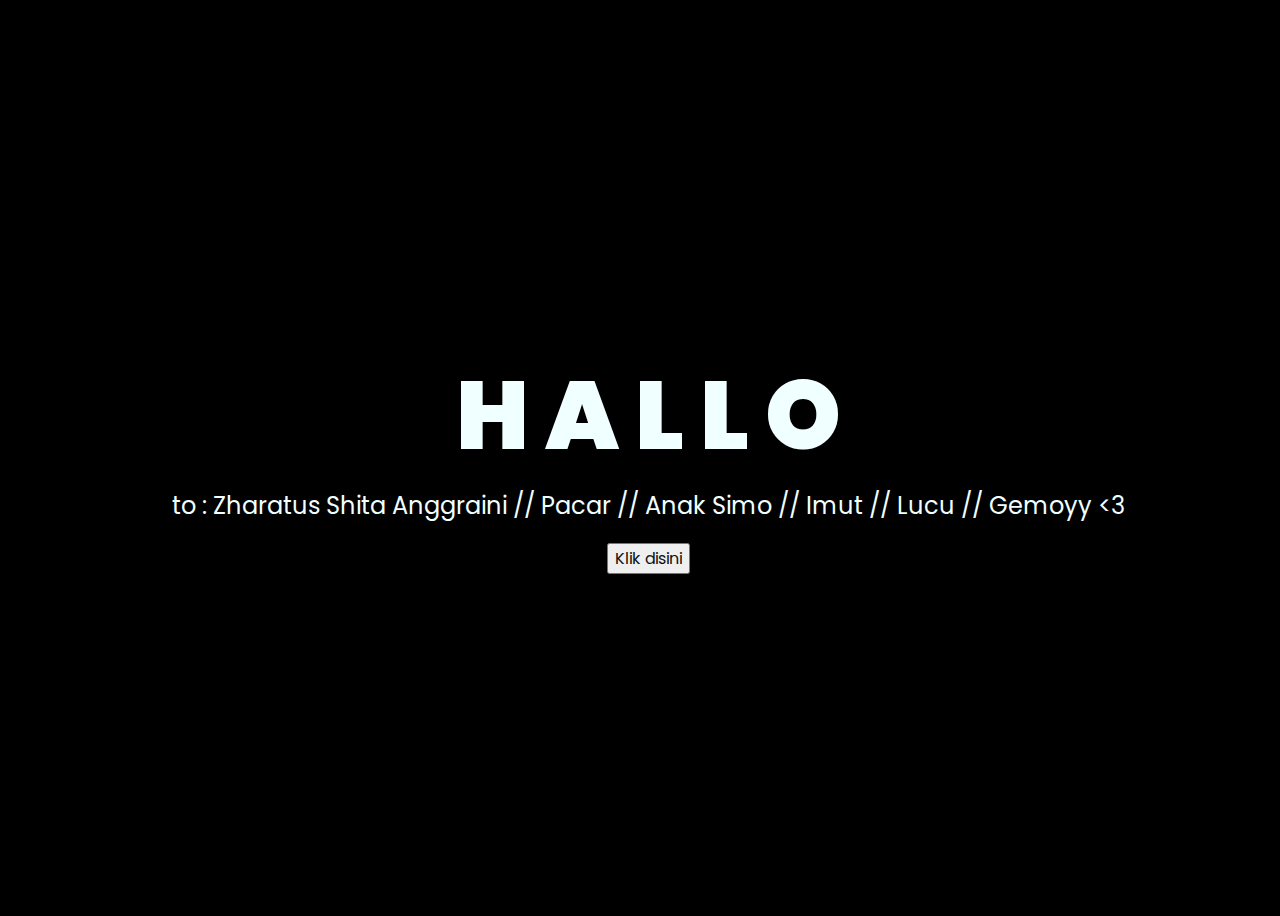
<file: index.html>
<!DOCTYPE html>
<html lang="en">
<head>
  <meta charset="UTF-8">
  <meta http-equiv="X-UA-Compatible" content="IE=edge">
  <meta name="viewport" content="width=device-width, initial-scale=1.0">
  <link rel="stylesheet" href="css/style.css">
  <link rel="icon" href="flowers.png" type="image/x-icon">
  <title>Shita's Flower</title>
</head>
<body>
  <div class="greetings">
  <!-- silahkan menambah kata sesuai keinginan dengan <span>text...</span -->
    <span>H</span>
    <span>A</span>
    <span>L</span>
    <span>L</span>
    <span>O</span>
  </div>
  <div class="description">
    <span>to : Zharatus Shita Anggraini // Pacar // Anak Simo // Imut // Lucu // Gemoyy <3</span>
  </div>
  <div class="button">
    <button>
      <a href="main.html">Klik disini</a>
    </button>
  </div>
</body>
</html>
</file>
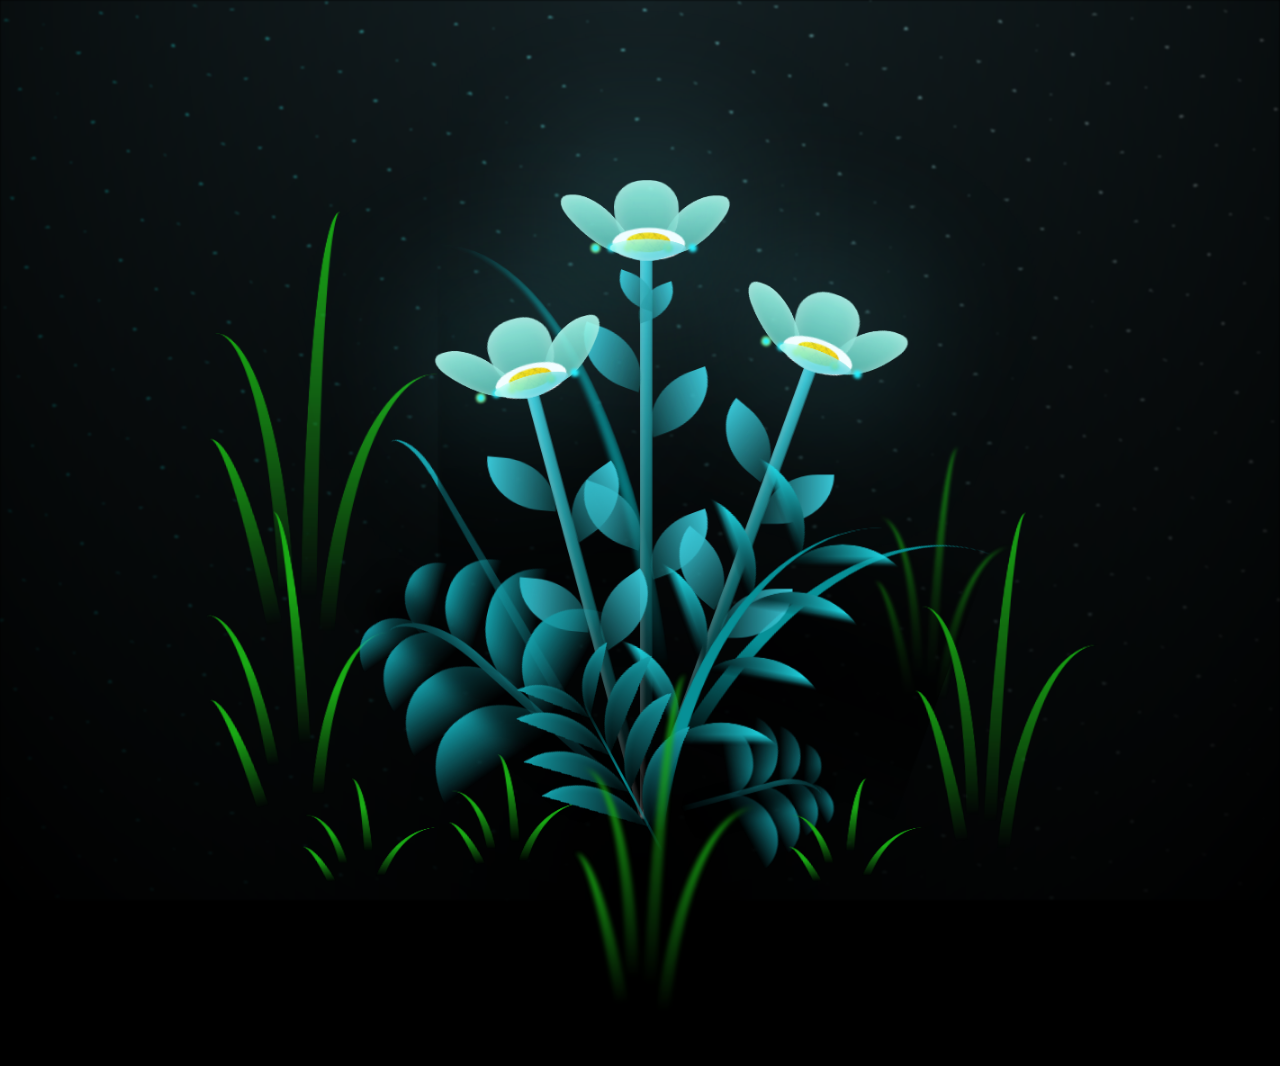
<file: main.html>
<!DOCTYPE html>
<html lang="en">
<head>
    <meta charset="UTF-8">
    <meta http-equiv="X-UA-Compatible" content="IE=edge">
    <meta name="viewport" content="width=device-width, initial-scale=1.0">
    <link rel="stylesheet" href="css/main.css">
    <link rel="icon" href="flowers.png" type="image/x-icon">
    <title>Shita's Flower</title>
</head>
<body class="container">
  <!-- Pembuat code: https://codepen.io/mdusmanansari/pen/BamepLe -->
    <div class="night"></div>
    <div class="flowers">
      <div class="flower flower--1">
        <div class="flower__leafs flower__leafs--1">
          <div class="flower__leaf flower__leaf--1"></div>
          <div class="flower__leaf flower__leaf--2"></div>
          <div class="flower__leaf flower__leaf--3"></div>
          <div class="flower__leaf flower__leaf--4"></div>
          <div class="flower__white-circle"></div>
  
          <div class="flower__light flower__light--1"></div>
          <div class="flower__light flower__light--2"></div>
          <div class="flower__light flower__light--3"></div>
          <div class="flower__light flower__light--4"></div>
          <div class="flower__light flower__light--5"></div>
          <div class="flower__light flower__light--6"></div>
          <div class="flower__light flower__light--7"></div>
          <div class="flower__light flower__light--8"></div>
  
        </div>
        <div class="flower__line">
          <div class="flower__line__leaf flower__line__leaf--1"></div>
          <div class="flower__line__leaf flower__line__leaf--2"></div>
          <div class="flower__line__leaf flower__line__leaf--3"></div>
          <div class="flower__line__leaf flower__line__leaf--4"></div>
          <div class="flower__line__leaf flower__line__leaf--5"></div>
          <div class="flower__line__leaf flower__line__leaf--6"></div>
        </div>
      </div>
  
      <div class="flower flower--2">
        <div class="flower__leafs flower__leafs--2">
          <div class="flower__leaf flower__leaf--1"></div>
          <div class="flower__leaf flower__leaf--2"></div>
          <div class="flower__leaf flower__leaf--3"></div>
          <div class="flower__leaf flower__leaf--4"></div>
          <div class="flower__white-circle"></div>
  
          <div class="flower__light flower__light--1"></div>
          <div class="flower__light flower__light--2"></div>
          <div class="flower__light flower__light--3"></div>
          <div class="flower__light flower__light--4"></div>
          <div class="flower__light flower__light--5"></div>
          <div class="flower__light flower__light--6"></div>
          <div class="flower__light flower__light--7"></div>
          <div class="flower__light flower__light--8"></div>
  
        </div>
        <div class="flower__line">
          <div class="flower__line__leaf flower__line__leaf--1"></div>
          <div class="flower__line__leaf flower__line__leaf--2"></div>
          <div class="flower__line__leaf flower__line__leaf--3"></div>
          <div class="flower__line__leaf flower__line__leaf--4"></div>
        </div>
      </div>
  
      <div class="flower flower--3">
        <div class="flower__leafs flower__leafs--3">
          <div class="flower__leaf flower__leaf--1"></div>
          <div class="flower__leaf flower__leaf--2"></div>
          <div class="flower__leaf flower__leaf--3"></div>
          <div class="flower__leaf flower__leaf--4"></div>
          <div class="flower__white-circle"></div>
  
          <div class="flower__light flower__light--1"></div>
          <div class="flower__light flower__light--2"></div>
          <div class="flower__light flower__light--3"></div>
          <div class="flower__light flower__light--4"></div>
          <div class="flower__light flower__light--5"></div>
          <div class="flower__light flower__light--6"></div>
          <div class="flower__light flower__light--7"></div>
          <div class="flower__light flower__light--8"></div>
  
        </div>
        <div class="flower__line">
          <div class="flower__line__leaf flower__line__leaf--1"></div>
          <div class="flower__line__leaf flower__line__leaf--2"></div>
          <div class="flower__line__leaf flower__line__leaf--3"></div>
          <div class="flower__line__leaf flower__line__leaf--4"></div>
        </div>
      </div>
  
      <div class="grow-ans" style="--d:1.2s">
        <div class="flower__g-long">
          <div class="flower__g-long__top"></div>
          <div class="flower__g-long__bottom"></div>
        </div>
      </div>
  
      <div class="growing-grass">
        <div class="flower__grass flower__grass--1">
          <div class="flower__grass--top"></div>
          <div class="flower__grass--bottom"></div>
          <div class="flower__grass__leaf flower__grass__leaf--1"></div>
          <div class="flower__grass__leaf flower__grass__leaf--2"></div>
          <div class="flower__grass__leaf flower__grass__leaf--3"></div>
          <div class="flower__grass__leaf flower__grass__leaf--4"></div>
          <div class="flower__grass__leaf flower__grass__leaf--5"></div>
          <div class="flower__grass__leaf flower__grass__leaf--6"></div>
          <div class="flower__grass__leaf flower__grass__leaf--7"></div>
          <div class="flower__grass__leaf flower__grass__leaf--8"></div>
          <div class="flower__grass__overlay"></div>
        </div>
      </div>
  
      <div class="growing-grass">
        <div class="flower__grass flower__grass--2">
          <div class="flower__grass--top"></div>
          <div class="flower__grass--bottom"></div>
          <div class="flower__grass__leaf flower__grass__leaf--1"></div>
          <div class="flower__grass__leaf flower__grass__leaf--2"></div>
          <div class="flower__grass__leaf flower__grass__leaf--3"></div>
          <div class="flower__grass__leaf flower__grass__leaf--4"></div>
          <div class="flower__grass__leaf flower__grass__leaf--5"></div>
          <div class="flower__grass__leaf flower__grass__leaf--6"></div>
          <div class="flower__grass__leaf flower__grass__leaf--7"></div>
          <div class="flower__grass__leaf flower__grass__leaf--8"></div>
          <div class="flower__grass__overlay"></div>
        </div>
      </div>
  
      <div class="grow-ans" style="--d:2.4s">
        <div class="flower__g-right flower__g-right--1">
          <div class="leaf"></div>
        </div>
      </div>
  
      <div class="grow-ans" style="--d:2.8s">
        <div class="flower__g-right flower__g-right--2">
          <div class="leaf"></div>
        </div>
      </div>
  
      <div class="grow-ans" style="--d:2.8s">
        <div class="flower__g-front">
          <div class="flower__g-front__leaf-wrapper flower__g-front__leaf-wrapper--1">
            <div class="flower__g-front__leaf"></div>
          </div>
          <div class="flower__g-front__leaf-wrapper flower__g-front__leaf-wrapper--2">
            <div class="flower__g-front__leaf"></div>
          </div>
          <div class="flower__g-front__leaf-wrapper flower__g-front__leaf-wrapper--3">
            <div class="flower__g-front__leaf"></div>
          </div>
          <div class="flower__g-front__leaf-wrapper flower__g-front__leaf-wrapper--4">
            <div class="flower__g-front__leaf"></div>
          </div>
          <div class="flower__g-front__leaf-wrapper flower__g-front__leaf-wrapper--5">
            <div class="flower__g-front__leaf"></div>
          </div>
          <div class="flower__g-front__leaf-wrapper flower__g-front__leaf-wrapper--6">
            <div class="flower__g-front__leaf"></div>
          </div>
          <div class="flower__g-front__leaf-wrapper flower__g-front__leaf-wrapper--7">
            <div class="flower__g-front__leaf"></div>
          </div>
          <div class="flower__g-front__leaf-wrapper flower__g-front__leaf-wrapper--8">
            <div class="flower__g-front__leaf"></div>
          </div>
          <div class="flower__g-front__line"></div>
        </div>
      </div>
  
      <div class="grow-ans" style="--d:3.2s">
        <div class="flower__g-fr">
          <div class="leaf"></div>
          <div class="flower__g-fr__leaf flower__g-fr__leaf--1"></div>
          <div class="flower__g-fr__leaf flower__g-fr__leaf--2"></div>
          <div class="flower__g-fr__leaf flower__g-fr__leaf--3"></div>
          <div class="flower__g-fr__leaf flower__g-fr__leaf--4"></div>
          <div class="flower__g-fr__leaf flower__g-fr__leaf--5"></div>
          <div class="flower__g-fr__leaf flower__g-fr__leaf--6"></div>
          <div class="flower__g-fr__leaf flower__g-fr__leaf--7"></div>
          <div class="flower__g-fr__leaf flower__g-fr__leaf--8"></div>
        </div>
      </div>
  
      <div class="long-g long-g--0">
        <div class="grow-ans" style="--d:3s">
          <div class="leaf leaf--0"></div>
        </div>
        <div class="grow-ans" style="--d:2.2s">
          <div class="leaf leaf--1"></div>
        </div>
        <div class="grow-ans" style="--d:3.4s">
          <div class="leaf leaf--2"></div>
        </div>
        <div class="grow-ans" style="--d:3.6s">
          <div class="leaf leaf--3"></div>
        </div>
      </div>
  
      <div class="long-g long-g--1">
        <div class="grow-ans" style="--d:3.6s">
          <div class="leaf leaf--0"></div>
        </div>
        <div class="grow-ans" style="--d:3.8s">
          <div class="leaf leaf--1"></div>
        </div>
        <div class="grow-ans" style="--d:4s">
          <div class="leaf leaf--2"></div>
        </div>
        <div class="grow-ans" style="--d:4.2s">
          <div class="leaf leaf--3"></div>
        </div>
      </div>
  
      <div class="long-g long-g--2">
        <div class="grow-ans" style="--d:4s">
          <div class="leaf leaf--0"></div>
        </div>
        <div class="grow-ans" style="--d:4.2s">
          <div class="leaf leaf--1"></div>
        </div>
        <div class="grow-ans" style="--d:4.4s">
          <div class="leaf leaf--2"></div>
        </div>
        <div class="grow-ans" style="--d:4.6s">
          <div class="leaf leaf--3"></div>
        </div>
      </div>
  
      <div class="long-g long-g--3">
        <div class="grow-ans" style="--d:4s">
          <div class="leaf leaf--0"></div>
        </div>
        <div class="grow-ans" style="--d:4.2s">
          <div class="leaf leaf--1"></div>
        </div>
        <div class="grow-ans" style="--d:3s">
          <div class="leaf leaf--2"></div>
        </div>
        <div class="grow-ans" style="--d:3.6s">
          <div class="leaf leaf--3"></div>
        </div>
      </div>
  
      <div class="long-g long-g--4">
        <div class="grow-ans" style="--d:4s">
          <div class="leaf leaf--0"></div>
        </div>
        <div class="grow-ans" style="--d:4.2s">
          <div class="leaf leaf--1"></div>
        </div>
        <div class="grow-ans" style="--d:3s">
          <div class="leaf leaf--2"></div>
        </div>
        <div class="grow-ans" style="--d:3.6s">
          <div class="leaf leaf--3"></div>
        </div>
      </div>
  
      <div class="long-g long-g--5">
        <div class="grow-ans" style="--d:4s">
          <div class="leaf leaf--0"></div>
        </div>
        <div class="grow-ans" style="--d:4.2s">
          <div class="leaf leaf--1"></div>
        </div>
        <div class="grow-ans" style="--d:3s">
          <div class="leaf leaf--2"></div>
        </div>
        <div class="grow-ans" style="--d:3.6s">
          <div class="leaf leaf--3"></div>
        </div>
      </div>
  
      <div class="long-g long-g--6">
        <div class="grow-ans" style="--d:4.2s">
          <div class="leaf leaf--0"></div>
        </div>
        <div class="grow-ans" style="--d:4.4s">
          <div class="leaf leaf--1"></div>
        </div>
        <div class="grow-ans" style="--d:4.6s">
          <div class="leaf leaf--2"></div>
        </div>
        <div class="grow-ans" style="--d:4.8s">
          <div class="leaf leaf--3"></div>
        </div>
      </div>
  
      <div class="long-g long-g--7">
        <div class="grow-ans" style="--d:3s">
          <div class="leaf leaf--0"></div>
        </div>
        <div class="grow-ans" style="--d:3.2s">
          <div class="leaf leaf--1"></div>
        </div>
        <div class="grow-ans" style="--d:3.5s">
          <div class="leaf leaf--2"></div>
        </div>
        <div class="grow-ans" style="--d:3.6s">
          <div class="leaf leaf--3"></div>
        </div>
      </div>
    </div>
    <script src="main.js"></script>
  </body>
</html>
</file>
<file: css/style.css>
@import url('https://fonts.googleapis.com/css2?family=Poppins:ital,wght@0,500;1,900&display=swap');
*{
    font-family: 'Poppins',cursive;
}
body{
    overflow: hidden;
    color: azure;
    width: 100%;
    height: 100vh;
    display: flex;
    flex-direction: column;
    align-items: center;
    justify-content: center;
    background-color: black;
}
.greetings{
    font-size: 6rem;
    font-weight: 900;
}
.greetings > span{
    animation: glow 2.5s ease-in-out infinite;
}
@keyframes glow{
    0%, 100%{
        color: #fff;
        text-shadow: 0 0 12px #39c6d6, 0 0 50px #39c6d6, 0 0 100px #39c6d6;
    }
    10%, 90%{
        color: #111;
        text-shadow: none;
    }
}
.greetings > span:nth-child(2){
    animation-delay: .2s ;
}
.greetings > span:nth-child(3){
    animation-delay: .4s ;
}
.greetings > span:nth-child(4){
    animation-delay: .6s;
}
.greetings > span:nth-child(5){
    animation-delay: .8s;
}

.description{
    font-size: 1.5rem;
    margin-bottom: 20px;
}

.button a{
    text-decoration: none;
    font-size: 1rem;
    color: #111;
}

@media screen and (max-width:574px){
    .greetings{
        display: block;
        font-size: 3rem;
        font-weight: 500;
        text-align: center;
    }
    .description{
        font-size: 1rem;
    }
    
    .button a{
        font-size: .5rem;
    }
}
</file>
<file: css/main.css>
*,
*::after,
*::before {
  padding: 0;
  margin: 0;
  box-sizing: border-box;
}

:root {
  --dark-color: #000;
}

body {
  display: flex;
  align-items: flex-end;
  justify-content: center;
  min-height: 100vh;
  background-color: var(--dark-color);
  overflow: hidden;
  perspective: 1000px;
}

.night {
  position: fixed;
  left: 50%;
  top: 0;
  transform: translateX(-50%);
  width: 100%;
  height: 100%;
  filter: blur(0.1vmin);
  background-image: radial-gradient(ellipse at top, transparent 0%, var(--dark-color)), radial-gradient(ellipse at bottom, var(--dark-color), rgba(145, 233, 255, 0.2)), repeating-linear-gradient(220deg, rgb(0, 0, 0) 0px, rgb(0, 0, 0) 19px, transparent 19px, transparent 22px), repeating-linear-gradient(189deg, rgb(0, 0, 0) 0px, rgb(0, 0, 0) 19px, transparent 19px, transparent 22px), repeating-linear-gradient(148deg, rgb(0, 0, 0) 0px, rgb(0, 0, 0) 19px, transparent 19px, transparent 22px), linear-gradient(90deg, rgb(0, 255, 250), rgb(240, 240, 240));
}

.flowers {
  position: relative;
  transform: scale(0.9);
}

.flower {
  position: absolute;
  bottom: 10vmin;
  transform-origin: bottom center;
  z-index: 10;
  --fl-speed: 0.8s;
}
.flower--1 {
  -webkit-animation: moving-flower-1 4s linear infinite;
          animation: moving-flower-1 4s linear infinite;
}
.flower--1 .flower__line {
  height: 70vmin;
  -webkit-animation-delay: 0.3s;
          animation-delay: 0.3s;
}
.flower--1 .flower__line__leaf--1 {
  -webkit-animation: blooming-leaf-right var(--fl-speed) 1.6s backwards;
          animation: blooming-leaf-right var(--fl-speed) 1.6s backwards;
}
.flower--1 .flower__line__leaf--2 {
  -webkit-animation: blooming-leaf-right var(--fl-speed) 1.4s backwards;
          animation: blooming-leaf-right var(--fl-speed) 1.4s backwards;
}
.flower--1 .flower__line__leaf--3 {
  -webkit-animation: blooming-leaf-left var(--fl-speed) 1.2s backwards;
          animation: blooming-leaf-left var(--fl-speed) 1.2s backwards;
}
.flower--1 .flower__line__leaf--4 {
  -webkit-animation: blooming-leaf-left var(--fl-speed) 1s backwards;
          animation: blooming-leaf-left var(--fl-speed) 1s backwards;
}
.flower--1 .flower__line__leaf--5 {
  -webkit-animation: blooming-leaf-right var(--fl-speed) 1.8s backwards;
          animation: blooming-leaf-right var(--fl-speed) 1.8s backwards;
}
.flower--1 .flower__line__leaf--6 {
  -webkit-animation: blooming-leaf-left var(--fl-speed) 2s backwards;
          animation: blooming-leaf-left var(--fl-speed) 2s backwards;
}
.flower--2 {
  left: 50%;
  transform: rotate(20deg);
  -webkit-animation: moving-flower-2 4s linear infinite;
          animation: moving-flower-2 4s linear infinite;
}
.flower--2 .flower__line {
  height: 60vmin;
  -webkit-animation-delay: 0.6s;
          animation-delay: 0.6s;
}
.flower--2 .flower__line__leaf--1 {
  -webkit-animation: blooming-leaf-right var(--fl-speed) 1.9s backwards;
          animation: blooming-leaf-right var(--fl-speed) 1.9s backwards;
}
.flower--2 .flower__line__leaf--2 {
  -webkit-animation: blooming-leaf-right var(--fl-speed) 1.7s backwards;
          animation: blooming-leaf-right var(--fl-speed) 1.7s backwards;
}
.flower--2 .flower__line__leaf--3 {
  -webkit-animation: blooming-leaf-left var(--fl-speed) 1.5s backwards;
          animation: blooming-leaf-left var(--fl-speed) 1.5s backwards;
}
.flower--2 .flower__line__leaf--4 {
  -webkit-animation: blooming-leaf-left var(--fl-speed) 1.3s backwards;
          animation: blooming-leaf-left var(--fl-speed) 1.3s backwards;
}
.flower--3 {
  left: 50%;
  transform: rotate(-15deg);
  -webkit-animation: moving-flower-3 4s linear infinite;
          animation: moving-flower-3 4s linear infinite;
}
.flower--3 .flower__line {
  -webkit-animation-delay: 0.9s;
          animation-delay: 0.9s;
}
.flower--3 .flower__line__leaf--1 {
  -webkit-animation: blooming-leaf-right var(--fl-speed) 2.5s backwards;
          animation: blooming-leaf-right var(--fl-speed) 2.5s backwards;
}
.flower--3 .flower__line__leaf--2 {
  -webkit-animation: blooming-leaf-right var(--fl-speed) 2.3s backwards;
          animation: blooming-leaf-right var(--fl-speed) 2.3s backwards;
}
.flower--3 .flower__line__leaf--3 {
  -webkit-animation: blooming-leaf-left var(--fl-speed) 2.1s backwards;
          animation: blooming-leaf-left var(--fl-speed) 2.1s backwards;
}
.flower--3 .flower__line__leaf--4 {
  -webkit-animation: blooming-leaf-left var(--fl-speed) 1.9s backwards;
          animation: blooming-leaf-left var(--fl-speed) 1.9s backwards;
}
.flower__leafs {
  position: relative;
  -webkit-animation: blooming-flower 2s backwards;
          animation: blooming-flower 2s backwards;
}
.flower__leafs--1 {
  -webkit-animation-delay: 1.1s;
          animation-delay: 1.1s;
}
.flower__leafs--2 {
  -webkit-animation-delay: 1.4s;
          animation-delay: 1.4s;
}
.flower__leafs--3 {
  -webkit-animation-delay: 1.7s;
          animation-delay: 1.7s;
}
.flower__leafs::after {
  content: "";
  position: absolute;
  left: 0;
  top: 0;
  transform: translate(-50%, -100%);
  width: 8vmin;
  height: 8vmin;
  background-color: #6bf0ff;
  filter: blur(10vmin);
}
.flower__leaf {
  position: absolute;
  bottom: 0;
  left: 50%;
  width: 8vmin;
  height: 11vmin;
  border-radius: 51% 49% 47% 53%/44% 45% 55% 69%;
  background-color: #a7ffee;
  background-image: linear-gradient(to top, #54b8aa, #a7ffee);
  transform-origin: bottom center;
  opacity: 0.9;
  box-shadow: inset 0 0 2vmin rgba(255, 255, 255, 0.5);
}
.flower__leaf--1 {
  transform: translate(-10%, 1%) rotateY(40deg) rotateX(-50deg);
}
.flower__leaf--2 {
  transform: translate(-50%, -4%) rotateX(40deg);
}
.flower__leaf--3 {
  transform: translate(-90%, 0%) rotateY(45deg) rotateX(50deg);
}
.flower__leaf--4 {
  width: 8vmin;
  height: 8vmin;
  transform-origin: bottom left;
  border-radius: 4vmin 10vmin 4vmin 4vmin;
  transform: translate(0%, 18%) rotateX(70deg) rotate(-43deg);
  background-image: linear-gradient(to top, #39c6d6, #a7ffee);
  z-index: 1;
  opacity: 0.8;
}
.flower__white-circle {
  position: absolute;
  left: -3.5vmin;
  top: -3vmin;
  width: 9vmin;
  height: 4vmin;
  border-radius: 50%;
  background-color: #fff;
}
.flower__white-circle::after {
  content: "";
  position: absolute;
  left: 50%;
  top: 45%;
  transform: translate(-50%, -50%);
  width: 60%;
  height: 60%;
  border-radius: inherit;
  background-image: repeating-linear-gradient(135deg, rgba(0, 0, 0, 0.03) 0px, rgba(0, 0, 0, 0.03) 1px, transparent 1px, transparent 12px), repeating-linear-gradient(45deg, rgba(0, 0, 0, 0.03) 0px, rgba(0, 0, 0, 0.03) 1px, transparent 1px, transparent 12px), repeating-linear-gradient(67.5deg, rgba(0, 0, 0, 0.03) 0px, rgba(0, 0, 0, 0.03) 1px, transparent 1px, transparent 12px), repeating-linear-gradient(135deg, rgba(0, 0, 0, 0.03) 0px, rgba(0, 0, 0, 0.03) 1px, transparent 1px, transparent 12px), repeating-linear-gradient(45deg, rgba(0, 0, 0, 0.03) 0px, rgba(0, 0, 0, 0.03) 1px, transparent 1px, transparent 12px), repeating-linear-gradient(112.5deg, rgba(0, 0, 0, 0.03) 0px, rgba(0, 0, 0, 0.03) 1px, transparent 1px, transparent 12px), repeating-linear-gradient(112.5deg, rgba(0, 0, 0, 0.03) 0px, rgba(0, 0, 0, 0.03) 1px, transparent 1px, transparent 12px), repeating-linear-gradient(45deg, rgba(0, 0, 0, 0.03) 0px, rgba(0, 0, 0, 0.03) 1px, transparent 1px, transparent 12px), repeating-linear-gradient(22.5deg, rgba(0, 0, 0, 0.03) 0px, rgba(0, 0, 0, 0.03) 1px, transparent 1px, transparent 12px), repeating-linear-gradient(45deg, rgba(0, 0, 0, 0.03) 0px, rgba(0, 0, 0, 0.03) 1px, transparent 1px, transparent 12px), repeating-linear-gradient(22.5deg, rgba(0, 0, 0, 0.03) 0px, rgba(0, 0, 0, 0.03) 1px, transparent 1px, transparent 12px), repeating-linear-gradient(135deg, rgba(0, 0, 0, 0.03) 0px, rgba(0, 0, 0, 0.03) 1px, transparent 1px, transparent 12px), repeating-linear-gradient(157.5deg, rgba(0, 0, 0, 0.03) 0px, rgba(0, 0, 0, 0.03) 1px, transparent 1px, transparent 12px), repeating-linear-gradient(67.5deg, rgba(0, 0, 0, 0.03) 0px, rgba(0, 0, 0, 0.03) 1px, transparent 1px, transparent 12px), repeating-linear-gradient(67.5deg, rgba(0, 0, 0, 0.03) 0px, rgba(0, 0, 0, 0.03) 1px, transparent 1px, transparent 12px), linear-gradient(90deg, rgb(255, 235, 18), rgb(255, 206, 0));
}
.flower__line {
  height: 55vmin;
  width: 1.5vmin;
  background-image: linear-gradient(to left, rgba(0, 0, 0, 0.2), transparent, rgba(255, 255, 255, 0.2)), linear-gradient(to top, transparent 10%, #14757a, #39c6d6);
  box-shadow: inset 0 0 2px rgba(0, 0, 0, 0.5);
  -webkit-animation: grow-flower-tree 4s backwards;
          animation: grow-flower-tree 4s backwards;
}
.flower__line__leaf {
  --w: 7vmin;
  --h: calc(var(--w) + 2vmin);
  position: absolute;
  top: 20%;
  left: 90%;
  width: var(--w);
  height: var(--h);
  border-top-right-radius: var(--h);
  border-bottom-left-radius: var(--h);
  background-image: linear-gradient(to top, rgba(20, 117, 122, 0.4), #39c6d6);
}
.flower__line__leaf--1 {
  transform: rotate(70deg) rotateY(30deg);
}
.flower__line__leaf--2 {
  top: 45%;
  transform: rotate(70deg) rotateY(30deg);
}
.flower__line__leaf--3, .flower__line__leaf--4, .flower__line__leaf--6 {
  border-top-right-radius: 0;
  border-bottom-left-radius: 0;
  border-top-left-radius: var(--h);
  border-bottom-right-radius: var(--h);
  left: -460%;
  top: 12%;
  transform: rotate(-70deg) rotateY(30deg);
}
.flower__line__leaf--4 {
  top: 40%;
}
.flower__line__leaf--5 {
  top: 0;
  transform-origin: left;
  transform: rotate(70deg) rotateY(30deg) scale(0.6);
}
.flower__line__leaf--6 {
  top: -2%;
  left: -450%;
  transform-origin: right;
  transform: rotate(-70deg) rotateY(30deg) scale(0.6);
}
.flower__light {
  position: absolute;
  bottom: 0vmin;
  width: 1vmin;
  height: 1vmin;
  background-color: rgb(255, 251, 0);
  border-radius: 50%;
  filter: blur(0.2vmin);
  -webkit-animation: light-ans 4s linear infinite backwards;
          animation: light-ans 4s linear infinite backwards;
}
.flower__light:nth-child(odd) {
  background-color: #23f0ff;
}
.flower__light--1 {
  left: -2vmin;
  -webkit-animation-delay: 1s;
          animation-delay: 1s;
}
.flower__light--2 {
  left: 3vmin;
  -webkit-animation-delay: 0.5s;
          animation-delay: 0.5s;
}
.flower__light--3 {
  left: -6vmin;
  -webkit-animation-delay: 0.3s;
          animation-delay: 0.3s;
}
.flower__light--4 {
  left: 6vmin;
  -webkit-animation-delay: 0.9s;
          animation-delay: 0.9s;
}
.flower__light--5 {
  left: -1vmin;
  -webkit-animation-delay: 1.5s;
          animation-delay: 1.5s;
}
.flower__light--6 {
  left: -4vmin;
  -webkit-animation-delay: 3s;
          animation-delay: 3s;
}
.flower__light--7 {
  left: 3vmin;
  -webkit-animation-delay: 2s;
          animation-delay: 2s;
}
.flower__light--8 {
  left: -6vmin;
  -webkit-animation-delay: 3.5s;
          animation-delay: 3.5s;
}
.flower__grass {
  --c: #159faa;
  --line-w: 1.5vmin;
  position: absolute;
  bottom: 12vmin;
  left: -7vmin;
  display: flex;
  flex-direction: column;
  align-items: flex-end;
  z-index: 20;
  transform-origin: bottom center;
  transform: rotate(-48deg) rotateY(40deg);
}
.flower__grass--1 {
  -webkit-animation: moving-grass 2s linear infinite;
          animation: moving-grass 2s linear infinite;
}
.flower__grass--2 {
  left: 2vmin;
  bottom: 10vmin;
  transform: scale(0.5) rotate(75deg) rotateX(10deg) rotateY(-200deg);
  opacity: 0.8;
  z-index: 0;
  -webkit-animation: moving-grass--2 1.5s linear infinite;
          animation: moving-grass--2 1.5s linear infinite;
}
.flower__grass--top {
  width: 7vmin;
  height: 10vmin;
  border-top-right-radius: 100%;
  border-right: var(--line-w) solid var(--c);
  transform-origin: bottom center;
  transform: rotate(-2deg);
}
.flower__grass--bottom {
  margin-top: -2px;
  width: var(--line-w);
  height: 25vmin;
  background-image: linear-gradient(to top, transparent, var(--c));
}
.flower__grass__leaf {
  --size: 10vmin;
  position: absolute;
  width: calc(var(--size) * 2.1);
  height: var(--size);
  border-top-left-radius: var(--size);
  border-top-right-radius: var(--size);
  background-image: linear-gradient(to top, transparent, transparent 30%, var(--c));
  z-index: 100;
}
.flower__grass__leaf--1 {
  top: -6%;
  left: 30%;
  --size: 6vmin;
  transform: rotate(-20deg);
  -webkit-animation: growing-grass-ans--1 2s 2.6s backwards;
          animation: growing-grass-ans--1 2s 2.6s backwards;
}
@-webkit-keyframes growing-grass-ans--1 {
  0% {
    transform-origin: bottom left;
    transform: rotate(-20deg) scale(0);
  }
}
@keyframes growing-grass-ans--1 {
  0% {
    transform-origin: bottom left;
    transform: rotate(-20deg) scale(0);
  }
}
.flower__grass__leaf--2 {
  top: -5%;
  left: -110%;
  --size: 6vmin;
  transform: rotate(10deg);
  -webkit-animation: growing-grass-ans--2 2s 2.4s linear backwards;
          animation: growing-grass-ans--2 2s 2.4s linear backwards;
}
@-webkit-keyframes growing-grass-ans--2 {
  0% {
    transform-origin: bottom right;
    transform: rotate(10deg) scale(0);
  }
}
@keyframes growing-grass-ans--2 {
  0% {
    transform-origin: bottom right;
    transform: rotate(10deg) scale(0);
  }
}
.flower__grass__leaf--3 {
  top: 5%;
  left: 60%;
  --size: 8vmin;
  transform: rotate(-18deg) rotateX(-20deg);
  -webkit-animation: growing-grass-ans--3 2s 2.2s linear backwards;
          animation: growing-grass-ans--3 2s 2.2s linear backwards;
}
@-webkit-keyframes growing-grass-ans--3 {
  0% {
    transform-origin: bottom left;
    transform: rotate(-18deg) rotateX(-20deg) scale(0);
  }
}
@keyframes growing-grass-ans--3 {
  0% {
    transform-origin: bottom left;
    transform: rotate(-18deg) rotateX(-20deg) scale(0);
  }
}
.flower__grass__leaf--4 {
  top: 6%;
  left: -135%;
  --size: 8vmin;
  transform: rotate(2deg);
  -webkit-animation: growing-grass-ans--4 2s 2s linear backwards;
          animation: growing-grass-ans--4 2s 2s linear backwards;
}
@-webkit-keyframes growing-grass-ans--4 {
  0% {
    transform-origin: bottom right;
    transform: rotate(2deg) scale(0);
  }
}
@keyframes growing-grass-ans--4 {
  0% {
    transform-origin: bottom right;
    transform: rotate(2deg) scale(0);
  }
}
.flower__grass__leaf--5 {
  top: 20%;
  left: 60%;
  --size: 10vmin;
  transform: rotate(-24deg) rotateX(-20deg);
  -webkit-animation: growing-grass-ans--5 2s 1.8s linear backwards;
          animation: growing-grass-ans--5 2s 1.8s linear backwards;
}
@-webkit-keyframes growing-grass-ans--5 {
  0% {
    transform-origin: bottom left;
    transform: rotate(-24deg) rotateX(-20deg) scale(0);
  }
}
@keyframes growing-grass-ans--5 {
  0% {
    transform-origin: bottom left;
    transform: rotate(-24deg) rotateX(-20deg) scale(0);
  }
}
.flower__grass__leaf--6 {
  top: 22%;
  left: -180%;
  --size: 10vmin;
  transform: rotate(10deg);
  -webkit-animation: growing-grass-ans--6 2s 1.6s linear backwards;
          animation: growing-grass-ans--6 2s 1.6s linear backwards;
}
@-webkit-keyframes growing-grass-ans--6 {
  0% {
    transform-origin: bottom right;
    transform: rotate(10deg) scale(0);
  }
}
@keyframes growing-grass-ans--6 {
  0% {
    transform-origin: bottom right;
    transform: rotate(10deg) scale(0);
  }
}
.flower__grass__leaf--7 {
  top: 39%;
  left: 70%;
  --size: 10vmin;
  transform: rotate(-10deg);
  -webkit-animation: growing-grass-ans--7 2s 1.4s linear backwards;
          animation: growing-grass-ans--7 2s 1.4s linear backwards;
}
@-webkit-keyframes growing-grass-ans--7 {
  0% {
    transform-origin: bottom left;
    transform: rotate(-10deg) scale(0);
  }
}
@keyframes growing-grass-ans--7 {
  0% {
    transform-origin: bottom left;
    transform: rotate(-10deg) scale(0);
  }
}
.flower__grass__leaf--8 {
  top: 40%;
  left: -215%;
  --size: 11vmin;
  transform: rotate(10deg);
  -webkit-animation: growing-grass-ans--8 2s 1.2s linear backwards;
          animation: growing-grass-ans--8 2s 1.2s linear backwards;
}
@-webkit-keyframes growing-grass-ans--8 {
  0% {
    transform-origin: bottom right;
    transform: rotate(10deg) scale(0);
  }
}
@keyframes growing-grass-ans--8 {
  0% {
    transform-origin: bottom right;
    transform: rotate(10deg) scale(0);
  }
}
.flower__grass__overlay {
  position: absolute;
  top: -10%;
  right: 0%;
  width: 100%;
  height: 100%;
  background-color: rgba(0, 0, 0, 0.6);
  filter: blur(1.5vmin);
  z-index: 100;
}
.flower__g-long {
  --w: 2vmin;
  --h: 6vmin;
  --c: #159faa;
  position: absolute;
  bottom: 10vmin;
  left: -3vmin;
  transform-origin: bottom center;
  transform: rotate(-30deg) rotateY(-20deg);
  display: flex;
  flex-direction: column;
  align-items: flex-end;
  -webkit-animation: flower-g-long-ans 3s linear infinite;
          animation: flower-g-long-ans 3s linear infinite;
}
@-webkit-keyframes flower-g-long-ans {
  0%, 100% {
    transform: rotate(-30deg) rotateY(-20deg);
  }
  50% {
    transform: rotate(-32deg) rotateY(-20deg);
  }
}
@keyframes flower-g-long-ans {
  0%, 100% {
    transform: rotate(-30deg) rotateY(-20deg);
  }
  50% {
    transform: rotate(-32deg) rotateY(-20deg);
  }
}
.flower__g-long__top {
  top: calc(var(--h) * -1);
  width: calc(var(--w) + 1vmin);
  height: var(--h);
  border-top-right-radius: 100%;
  border-right: 0.7vmin solid var(--c);
  transform: translate(-0.7vmin, 1vmin);
}
.flower__g-long__bottom {
  width: var(--w);
  height: 50vmin;
  transform-origin: bottom center;
  background-image: linear-gradient(to top, transparent 30%, var(--c));
  box-shadow: inset 0 0 2px rgba(0, 0, 0, 0.5);
  -webkit-clip-path: polygon(35% 0, 65% 1%, 100% 100%, 0% 100%);
          clip-path: polygon(35% 0, 65% 1%, 100% 100%, 0% 100%);
}
.flower__g-right {
  position: absolute;
  bottom: 6vmin;
  left: -2vmin;
  transform-origin: bottom left;
  transform: rotate(20deg);
}
.flower__g-right .leaf {
  width: 30vmin;
  height: 50vmin;
  border-top-left-radius: 100%;
  border-left: 2vmin solid #079097;
  background-image: linear-gradient(to bottom, transparent, var(--dark-color) 60%);
  -webkit-mask-image: linear-gradient(to top, transparent 30%, #079097 60%);
}
.flower__g-right--1 {
  -webkit-animation: flower-g-right-ans 2.5s linear infinite;
          animation: flower-g-right-ans 2.5s linear infinite;
}
.flower__g-right--2 {
  left: 5vmin;
  transform: rotateY(-180deg);
  -webkit-animation: flower-g-right-ans--2 3s linear infinite;
          animation: flower-g-right-ans--2 3s linear infinite;
}
.flower__g-right--2 .leaf {
  height: 75vmin;
  filter: blur(0.3vmin);
  opacity: 0.8;
}
@-webkit-keyframes flower-g-right-ans {
  0%, 100% {
    transform: rotate(20deg);
  }
  50% {
    transform: rotate(24deg) rotateX(-20deg);
  }
}
@keyframes flower-g-right-ans {
  0%, 100% {
    transform: rotate(20deg);
  }
  50% {
    transform: rotate(24deg) rotateX(-20deg);
  }
}
@-webkit-keyframes flower-g-right-ans--2 {
  0%, 100% {
    transform: rotateY(-180deg) rotate(0deg) rotateX(-20deg);
  }
  50% {
    transform: rotateY(-180deg) rotate(6deg) rotateX(-20deg);
  }
}
@keyframes flower-g-right-ans--2 {
  0%, 100% {
    transform: rotateY(-180deg) rotate(0deg) rotateX(-20deg);
  }
  50% {
    transform: rotateY(-180deg) rotate(6deg) rotateX(-20deg);
  }
}
.flower__g-front {
  position: absolute;
  bottom: 6vmin;
  left: 2.5vmin;
  z-index: 100;
  transform-origin: bottom center;
  transform: rotate(-28deg) rotateY(30deg) scale(1.04);
  -webkit-animation: flower__g-front-ans 2s linear infinite;
          animation: flower__g-front-ans 2s linear infinite;
}
@-webkit-keyframes flower__g-front-ans {
  0%, 100% {
    transform: rotate(-28deg) rotateY(30deg) scale(1.04);
  }
  50% {
    transform: rotate(-35deg) rotateY(40deg) scale(1.04);
  }
}
@keyframes flower__g-front-ans {
  0%, 100% {
    transform: rotate(-28deg) rotateY(30deg) scale(1.04);
  }
  50% {
    transform: rotate(-35deg) rotateY(40deg) scale(1.04);
  }
}
.flower__g-front__line {
  width: 0.3vmin;
  height: 20vmin;
  background-image: linear-gradient(to top, transparent, #079097, transparent 100%);
  position: relative;
}
.flower__g-front__leaf-wrapper {
  position: absolute;
  top: 0;
  left: 0;
  transform-origin: bottom left;
  transform: rotate(10deg);
}
.flower__g-front__leaf-wrapper:nth-child(even) {
  left: 0vmin;
  transform: rotateY(-180deg) rotate(5deg);
  -webkit-animation: flower__g-front__leaf-left-ans 1s ease-in backwards;
          animation: flower__g-front__leaf-left-ans 1s ease-in backwards;
}
.flower__g-front__leaf-wrapper:nth-child(odd) {
  -webkit-animation: flower__g-front__leaf-ans 1s ease-in backwards;
          animation: flower__g-front__leaf-ans 1s ease-in backwards;
}
.flower__g-front__leaf-wrapper--1 {
  top: -8vmin;
  transform: scale(0.7);
  -webkit-animation: flower__g-front__leaf-ans 1s 5.5s ease-in backwards !important;
          animation: flower__g-front__leaf-ans 1s 5.5s ease-in backwards !important;
}
.flower__g-front__leaf-wrapper--2 {
  top: -8vmin;
  transform: rotateY(-180deg) scale(0.7) !important;
  -webkit-animation: flower__g-front__leaf-left-ans-2 1s 4.6s ease-in backwards !important;
          animation: flower__g-front__leaf-left-ans-2 1s 4.6s ease-in backwards !important;
}
.flower__g-front__leaf-wrapper--3 {
  top: -3vmin;
  -webkit-animation: flower__g-front__leaf-ans 1s 4.6s ease-in backwards;
          animation: flower__g-front__leaf-ans 1s 4.6s ease-in backwards;
}
.flower__g-front__leaf-wrapper--4 {
  top: -3vmin;
  transform: rotateY(-180deg) scale(0.9) !important;
  -webkit-animation: flower__g-front__leaf-left-ans-2 1s 4.6s ease-in backwards !important;
          animation: flower__g-front__leaf-left-ans-2 1s 4.6s ease-in backwards !important;
}
@-webkit-keyframes flower__g-front__leaf-left-ans-2 {
  0% {
    transform: rotateY(-180deg) scale(0);
  }
}
@keyframes flower__g-front__leaf-left-ans-2 {
  0% {
    transform: rotateY(-180deg) scale(0);
  }
}
.flower__g-front__leaf-wrapper--5, .flower__g-front__leaf-wrapper--6 {
  top: 2vmin;
}
.flower__g-front__leaf-wrapper--7, .flower__g-front__leaf-wrapper--8 {
  top: 6.5vmin;
}
.flower__g-front__leaf-wrapper--2 {
  -webkit-animation-delay: 5.2s !important;
          animation-delay: 5.2s !important;
}
.flower__g-front__leaf-wrapper--3 {
  -webkit-animation-delay: 4.9s !important;
          animation-delay: 4.9s !important;
}
.flower__g-front__leaf-wrapper--5 {
  -webkit-animation-delay: 4.3s !important;
          animation-delay: 4.3s !important;
}
.flower__g-front__leaf-wrapper--6 {
  -webkit-animation-delay: 4.1s !important;
          animation-delay: 4.1s !important;
}
.flower__g-front__leaf-wrapper--7 {
  -webkit-animation-delay: 3.8s !important;
          animation-delay: 3.8s !important;
}
.flower__g-front__leaf-wrapper--8 {
  -webkit-animation-delay: 3.5s !important;
          animation-delay: 3.5s !important;
}
@-webkit-keyframes flower__g-front__leaf-ans {
  0% {
    transform: rotate(10deg) scale(0);
  }
}
@keyframes flower__g-front__leaf-ans {
  0% {
    transform: rotate(10deg) scale(0);
  }
}
@-webkit-keyframes flower__g-front__leaf-left-ans {
  0% {
    transform: rotateY(-180deg) rotate(5deg) scale(0);
  }
}
@keyframes flower__g-front__leaf-left-ans {
  0% {
    transform: rotateY(-180deg) rotate(5deg) scale(0);
  }
}
.flower__g-front__leaf {
  width: 10vmin;
  height: 10vmin;
  border-radius: 100% 0% 0% 100%/100% 100% 0% 0%;
  box-shadow: inset 0 2px 1vmin hsla(184deg, 97%, 58%, 0.2);
  background-image: linear-gradient(to bottom left, transparent, var(--dark-color)), linear-gradient(to bottom right, #159faa 50%, transparent 50%, transparent);
  -webkit-mask-image: linear-gradient(to bottom right, #159faa 50%, transparent 50%, transparent);
  mask-image: linear-gradient(to bottom right, #159faa 50%, transparent 50%, transparent);
}
.flower__g-fr {
  position: absolute;
  bottom: -4vmin;
  left: vmin;
  transform-origin: bottom left;
  z-index: 10;
  -webkit-animation: flower__g-fr-ans 2s linear infinite;
          animation: flower__g-fr-ans 2s linear infinite;
}
@-webkit-keyframes flower__g-fr-ans {
  0%, 100% {
    transform: rotate(2deg);
  }
  50% {
    transform: rotate(4deg);
  }
}
@keyframes flower__g-fr-ans {
  0%, 100% {
    transform: rotate(2deg);
  }
  50% {
    transform: rotate(4deg);
  }
}
.flower__g-fr .leaf {
  width: 30vmin;
  height: 50vmin;
  border-top-left-radius: 100%;
  border-left: 2vmin solid #079097;
  -webkit-mask-image: linear-gradient(to top, transparent 25%, #079097 50%);
  position: relative;
  z-index: 1;
}
.flower__g-fr__leaf {
  position: absolute;
  top: 0;
  left: 0;
  width: 10vmin;
  height: 10vmin;
  border-radius: 100% 0% 0% 100%/100% 100% 0% 0%;
  box-shadow: inset 0 2px 1vmin hsla(184deg, 97%, 58%, 0.2);
  background-image: linear-gradient(to bottom left, transparent, var(--dark-color) 98%), linear-gradient(to bottom right, #23f0ff 45%, transparent 50%, transparent);
  -webkit-mask-image: linear-gradient(135deg, #159faa 40%, transparent 50%, transparent);
}
.flower__g-fr__leaf--1 {
  left: 20vmin;
  transform: rotate(45deg);
  -webkit-animation: flower__g-fr-leaft-ans-1 0.5s 5.2s linear backwards;
          animation: flower__g-fr-leaft-ans-1 0.5s 5.2s linear backwards;
}
@-webkit-keyframes flower__g-fr-leaft-ans-1 {
  0% {
    transform-origin: left;
    transform: rotate(45deg) scale(0);
  }
}
@keyframes flower__g-fr-leaft-ans-1 {
  0% {
    transform-origin: left;
    transform: rotate(45deg) scale(0);
  }
}
.flower__g-fr__leaf--2 {
  left: 12vmin;
  top: -7vmin;
  transform: rotate(25deg) rotateY(-180deg);
  -webkit-animation: flower__g-fr-leaft-ans-6 0.5s 5s linear backwards;
          animation: flower__g-fr-leaft-ans-6 0.5s 5s linear backwards;
}
.flower__g-fr__leaf--3 {
  left: 15vmin;
  top: 6vmin;
  transform: rotate(55deg);
  -webkit-animation: flower__g-fr-leaft-ans-5 0.5s 4.8s linear backwards;
          animation: flower__g-fr-leaft-ans-5 0.5s 4.8s linear backwards;
}
.flower__g-fr__leaf--4 {
  left: 6vmin;
  top: -2vmin;
  transform: rotate(25deg) rotateY(-180deg);
  -webkit-animation: flower__g-fr-leaft-ans-6 0.5s 4.6s linear backwards;
          animation: flower__g-fr-leaft-ans-6 0.5s 4.6s linear backwards;
}
.flower__g-fr__leaf--5 {
  left: 10vmin;
  top: 14vmin;
  transform: rotate(55deg);
  -webkit-animation: flower__g-fr-leaft-ans-5 0.5s 4.4s linear backwards;
          animation: flower__g-fr-leaft-ans-5 0.5s 4.4s linear backwards;
}
@-webkit-keyframes flower__g-fr-leaft-ans-5 {
  0% {
    transform-origin: left;
    transform: rotate(55deg) scale(0);
  }
}
@keyframes flower__g-fr-leaft-ans-5 {
  0% {
    transform-origin: left;
    transform: rotate(55deg) scale(0);
  }
}
.flower__g-fr__leaf--6 {
  left: 0vmin;
  top: 6vmin;
  transform: rotate(25deg) rotateY(-180deg);
  -webkit-animation: flower__g-fr-leaft-ans-6 0.5s 4.2s linear backwards;
          animation: flower__g-fr-leaft-ans-6 0.5s 4.2s linear backwards;
}
@-webkit-keyframes flower__g-fr-leaft-ans-6 {
  0% {
    transform-origin: right;
    transform: rotate(25deg) rotateY(-180deg) scale(0);
  }
}
@keyframes flower__g-fr-leaft-ans-6 {
  0% {
    transform-origin: right;
    transform: rotate(25deg) rotateY(-180deg) scale(0);
  }
}
.flower__g-fr__leaf--7 {
  left: 5vmin;
  top: 22vmin;
  transform: rotate(45deg);
  -webkit-animation: flower__g-fr-leaft-ans-7 0.5s 4s linear backwards;
          animation: flower__g-fr-leaft-ans-7 0.5s 4s linear backwards;
}
@-webkit-keyframes flower__g-fr-leaft-ans-7 {
  0% {
    transform-origin: left;
    transform: rotate(45deg) scale(0);
  }
}
@keyframes flower__g-fr-leaft-ans-7 {
  0% {
    transform-origin: left;
    transform: rotate(45deg) scale(0);
  }
}
.flower__g-fr__leaf--8 {
  left: -4vmin;
  top: 15vmin;
  transform: rotate(15deg) rotateY(-180deg);
  -webkit-animation: flower__g-fr-leaft-ans-8 0.5s 3.8s linear backwards;
          animation: flower__g-fr-leaft-ans-8 0.5s 3.8s linear backwards;
}
@-webkit-keyframes flower__g-fr-leaft-ans-8 {
  0% {
    transform-origin: right;
    transform: rotate(15deg) rotateY(-180deg) scale(0);
  }
}
@keyframes flower__g-fr-leaft-ans-8 {
  0% {
    transform-origin: right;
    transform: rotate(15deg) rotateY(-180deg) scale(0);
  }
}

.long-g {
  position: absolute;
  bottom: 25vmin;
  left: -42vmin;
  transform-origin: bottom left;
}
.long-g--1 {
  bottom: 0vmin;
  transform: scale(0.8) rotate(-5deg);
}
.long-g--1 .leaf {
  -webkit-mask-image: linear-gradient(to top, transparent 40%, #079097 80%) !important;
}
.long-g--1 .leaf--1 {
  --w: 5vmin;
  --h: 60vmin;
  left: -2vmin;
  transform: rotate(3deg) rotateY(-180deg);
}
.long-g--2, .long-g--3 {
  bottom: -3vmin;
  left: -35vmin;
  transform-origin: center;
  transform: scale(0.6) rotateX(60deg);
}
.long-g--2 .leaf, .long-g--3 .leaf {
  -webkit-mask-image: linear-gradient(to top, transparent 50%, #079097 80%) !important;
}
.long-g--2 .leaf--1, .long-g--3 .leaf--1 {
  left: -1vmin;
  transform: rotateY(-180deg);
}
.long-g--3 {
  left: -17vmin;
  bottom: 0vmin;
}
.long-g--3 .leaf {
  -webkit-mask-image: linear-gradient(to top, transparent 40%, #079097 80%) !important;
}
.long-g--4 {
  left: 25vmin;
  bottom: -3vmin;
  transform-origin: center;
  transform: scale(0.6) rotateX(60deg);
}
.long-g--4 .leaf {
  -webkit-mask-image: linear-gradient(to top, transparent 50%, #079097 80%) !important;
}
.long-g--5 {
  left: 42vmin;
  bottom: 0vmin;
  transform: scale(0.8) rotate(2deg);
}
.long-g--6 {
  left: 0vmin;
  bottom: -20vmin;
  z-index: 100;
  filter: blur(0.3vmin);
  transform: scale(0.8) rotate(2deg);
}
.long-g--7 {
  left: 35vmin;
  bottom: 20vmin;
  z-index: -1;
  filter: blur(0.3vmin);
  transform: scale(0.6) rotate(2deg);
  opacity: 0.7;
}
.long-g .leaf {
  --w: 15vmin;
  --h: 40vmin;
  --c: #1aaa15;
  position: absolute;
  bottom: 0;
  width: var(--w);
  height: var(--h);
  border-top-left-radius: 100%;
  border-left: 2vmin solid var(--c);
  -webkit-mask-image: linear-gradient(to top, transparent 20%, var(--dark-color));
  transform-origin: bottom center;
}
.long-g .leaf--0 {
  left: 2vmin;
  -webkit-animation: leaf-ans-1 4s linear infinite;
          animation: leaf-ans-1 4s linear infinite;
}
.long-g .leaf--1 {
  --w: 5vmin;
  --h: 60vmin;
  -webkit-animation: leaf-ans-1 4s linear infinite;
          animation: leaf-ans-1 4s linear infinite;
}
.long-g .leaf--2 {
  --w: 10vmin;
  --h: 40vmin;
  left: -0.5vmin;
  bottom: 5vmin;
  transform-origin: bottom left;
  transform: rotateY(-180deg);
  -webkit-animation: leaf-ans-2 3s linear infinite;
          animation: leaf-ans-2 3s linear infinite;
}
.long-g .leaf--3 {
  --w: 5vmin;
  --h: 30vmin;
  left: -1vmin;
  bottom: 3.2vmin;
  transform-origin: bottom left;
  transform: rotate(-10deg) rotateY(-180deg);
  -webkit-animation: leaf-ans-3 3s linear infinite;
          animation: leaf-ans-3 3s linear infinite;
}

@-webkit-keyframes leaf-ans-1 {
  0%, 100% {
    transform: rotate(-5deg) scale(1);
  }
  50% {
    transform: rotate(5deg) scale(1.1);
  }
}

@keyframes leaf-ans-1 {
  0%, 100% {
    transform: rotate(-5deg) scale(1);
  }
  50% {
    transform: rotate(5deg) scale(1.1);
  }
}
@-webkit-keyframes leaf-ans-2 {
  0%, 100% {
    transform: rotateY(-180deg) rotate(5deg);
  }
  50% {
    transform: rotateY(-180deg) rotate(0deg) scale(1.1);
  }
}
@keyframes leaf-ans-2 {
  0%, 100% {
    transform: rotateY(-180deg) rotate(5deg);
  }
  50% {
    transform: rotateY(-180deg) rotate(0deg) scale(1.1);
  }
}
@-webkit-keyframes leaf-ans-3 {
  0%, 100% {
    transform: rotate(-10deg) rotateY(-180deg);
  }
  50% {
    transform: rotate(-20deg) rotateY(-180deg);
  }
}
@keyframes leaf-ans-3 {
  0%, 100% {
    transform: rotate(-10deg) rotateY(-180deg);
  }
  50% {
    transform: rotate(-20deg) rotateY(-180deg);
  }
}
.grow-ans {
  -webkit-animation: grow-ans 2s var(--d) backwards;
          animation: grow-ans 2s var(--d) backwards;
}

@-webkit-keyframes grow-ans {
  0% {
    transform: scale(0);
    opacity: 0;
  }
}

@keyframes grow-ans {
  0% {
    transform: scale(0);
    opacity: 0;
  }
}
@-webkit-keyframes light-ans {
  0% {
    opacity: 0;
    transform: translateY(0vmin);
  }
  25% {
    opacity: 1;
    transform: translateY(-5vmin) translateX(-2vmin);
  }
  50% {
    opacity: 1;
    transform: translateY(-15vmin) translateX(2vmin);
    filter: blur(0.2vmin);
  }
  75% {
    transform: translateY(-20vmin) translateX(-2vmin);
    filter: blur(0.2vmin);
  }
  100% {
    transform: translateY(-30vmin);
    opacity: 0;
    filter: blur(1vmin);
  }
}
@keyframes light-ans {
  0% {
    opacity: 0;
    transform: translateY(0vmin);
  }
  25% {
    opacity: 1;
    transform: translateY(-5vmin) translateX(-2vmin);
  }
  50% {
    opacity: 1;
    transform: translateY(-15vmin) translateX(2vmin);
    filter: blur(0.2vmin);
  }
  75% {
    transform: translateY(-20vmin) translateX(-2vmin);
    filter: blur(0.2vmin);
  }
  100% {
    transform: translateY(-30vmin);
    opacity: 0;
    filter: blur(1vmin);
  }
}
@-webkit-keyframes moving-flower-1 {
  0%, 100% {
    transform: rotate(2deg);
  }
  50% {
    transform: rotate(-2deg);
  }
}
@keyframes moving-flower-1 {
  0%, 100% {
    transform: rotate(2deg);
  }
  50% {
    transform: rotate(-2deg);
  }
}
@-webkit-keyframes moving-flower-2 {
  0%, 100% {
    transform: rotate(18deg);
  }
  50% {
    transform: rotate(14deg);
  }
}
@keyframes moving-flower-2 {
  0%, 100% {
    transform: rotate(18deg);
  }
  50% {
    transform: rotate(14deg);
  }
}
@-webkit-keyframes moving-flower-3 {
  0%, 100% {
    transform: rotate(-18deg);
  }
  50% {
    transform: rotate(-20deg) rotateY(-10deg);
  }
}
@keyframes moving-flower-3 {
  0%, 100% {
    transform: rotate(-18deg);
  }
  50% {
    transform: rotate(-20deg) rotateY(-10deg);
  }
}
@-webkit-keyframes blooming-leaf-right {
  0% {
    transform-origin: left;
    transform: rotate(70deg) rotateY(30deg) scale(0);
  }
}
@keyframes blooming-leaf-right {
  0% {
    transform-origin: left;
    transform: rotate(70deg) rotateY(30deg) scale(0);
  }
}
@-webkit-keyframes blooming-leaf-left {
  0% {
    transform-origin: right;
    transform: rotate(-70deg) rotateY(30deg) scale(0);
  }
}
@keyframes blooming-leaf-left {
  0% {
    transform-origin: right;
    transform: rotate(-70deg) rotateY(30deg) scale(0);
  }
}
@-webkit-keyframes grow-flower-tree {
  0% {
    height: 0;
    border-radius: 1vmin;
  }
}
@keyframes grow-flower-tree {
  0% {
    height: 0;
    border-radius: 1vmin;
  }
}
@-webkit-keyframes blooming-flower {
  0% {
    transform: scale(0);
  }
}
@keyframes blooming-flower {
  0% {
    transform: scale(0);
  }
}
@-webkit-keyframes moving-grass {
  0%, 100% {
    transform: rotate(-48deg) rotateY(40deg);
  }
  50% {
    transform: rotate(-50deg) rotateY(40deg);
  }
}
@keyframes moving-grass {
  0%, 100% {
    transform: rotate(-48deg) rotateY(40deg);
  }
  50% {
    transform: rotate(-50deg) rotateY(40deg);
  }
}
@-webkit-keyframes moving-grass--2 {
  0%, 100% {
    transform: scale(0.5) rotate(75deg) rotateX(10deg) rotateY(-200deg);
  }
  50% {
    transform: scale(0.5) rotate(79deg) rotateX(10deg) rotateY(-200deg);
  }
}
@keyframes moving-grass--2 {
  0%, 100% {
    transform: scale(0.5) rotate(75deg) rotateX(10deg) rotateY(-200deg);
  }
  50% {
    transform: scale(0.5) rotate(79deg) rotateX(10deg) rotateY(-200deg);
  }
}
.growing-grass {
  -webkit-animation: growing-grass-ans 1s 2s backwards;
          animation: growing-grass-ans 1s 2s backwards;
}

@-webkit-keyframes growing-grass-ans {
  0% {
    transform: scale(0);
  }
}

@keyframes growing-grass-ans {
  0% {
    transform: scale(0);
  }
}
.container * {
  -webkit-animation-play-state: paused !important;
          animation-play-state: paused !important;
}/*# sourceMappingURL=main.css.map */
</file>
